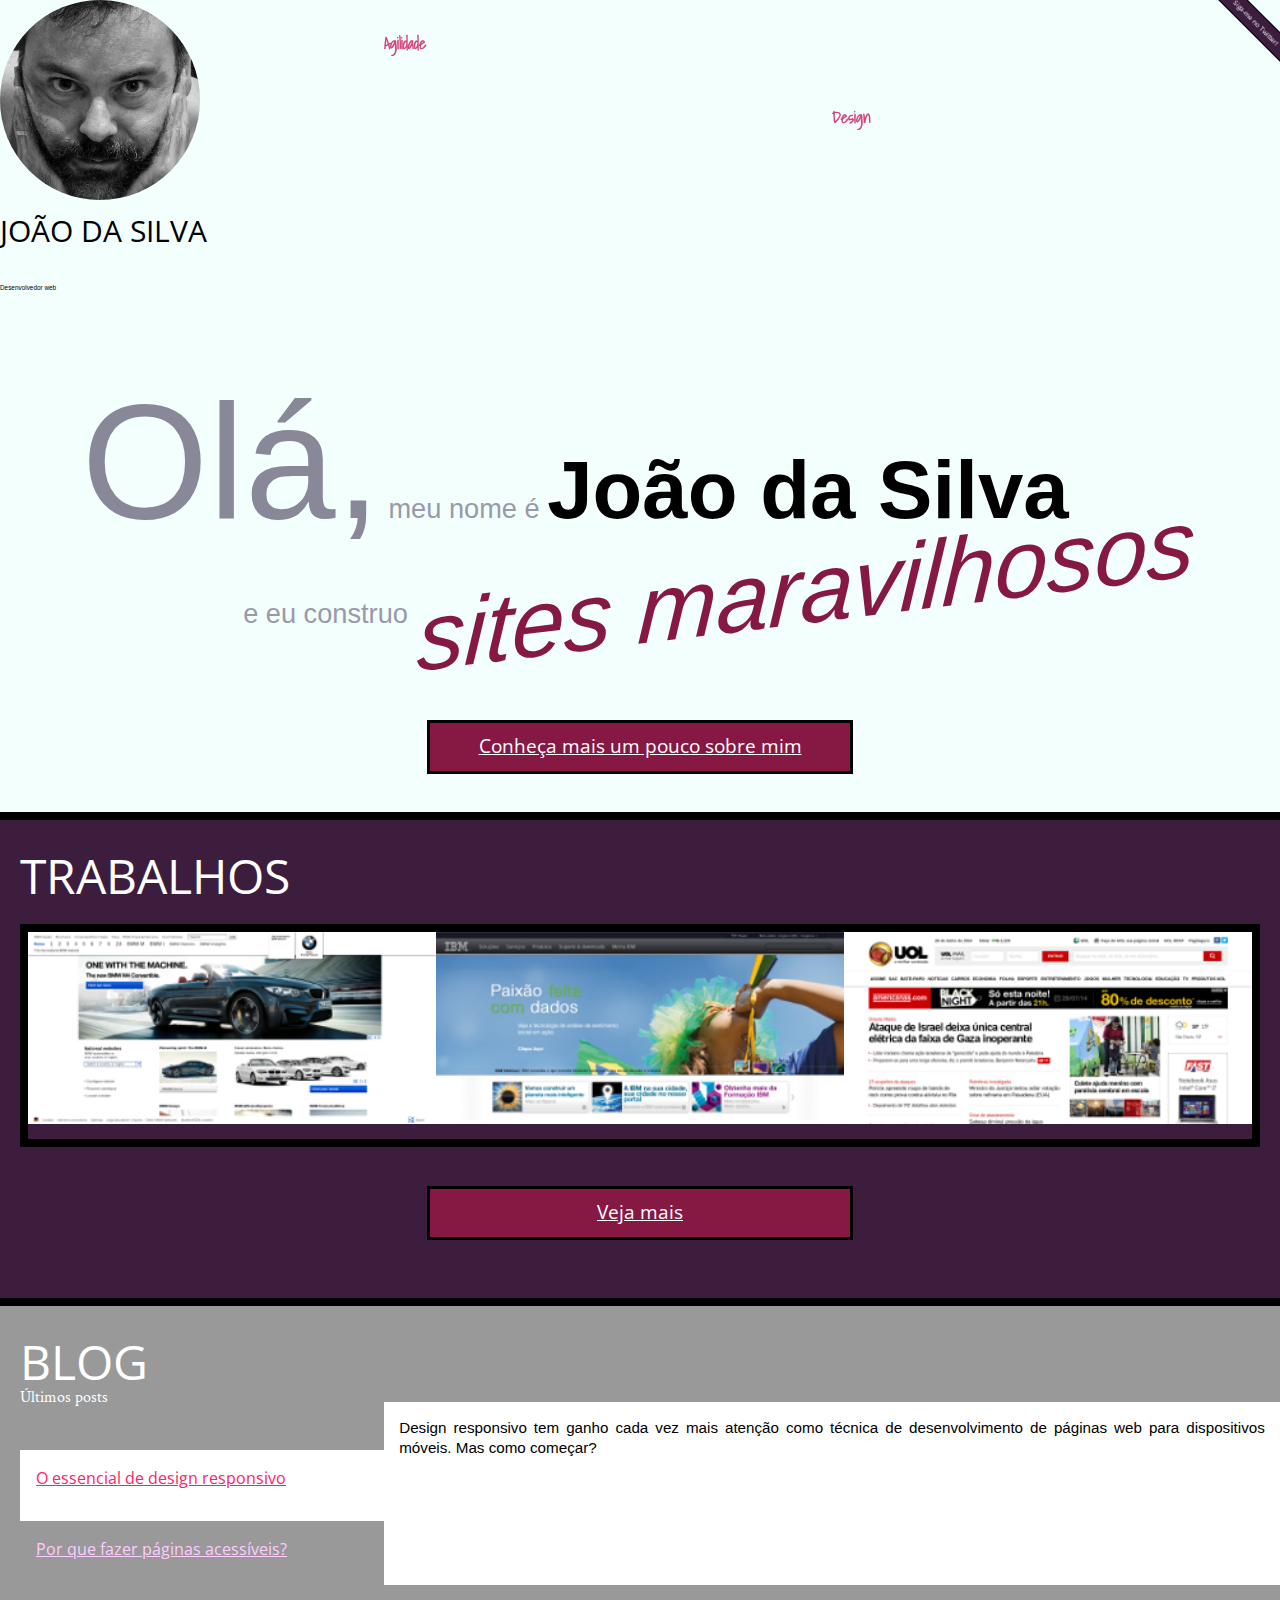
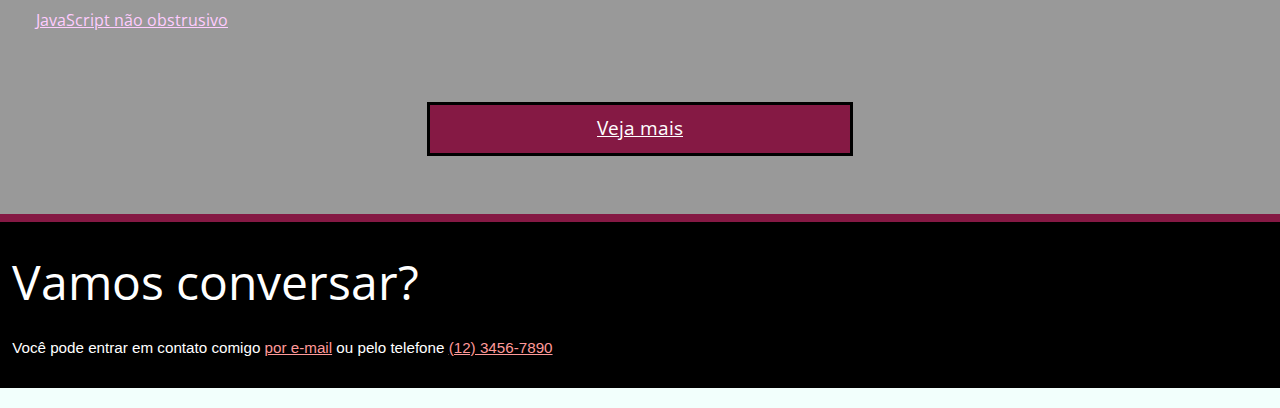
<file: index.html>
<!DOCTYPE html>
<html lang="pt">
<head>
    <meta charset="UTF-8">
    <title>João da Silva - Desenvolvedor Web</title>
    <link rel="shortcut icon" href="imagens/favicon.png">
    <link rel="stylesheet" href="css/reset.css">
    <link rel="stylesheet" href="css/site.css">
    <link rel="stylesheet" href="css/index.css">
    <link rel="stylesheet" href="http://fonts.googleapis.com/css?family=Crimson+Text:400,400italic,600">
    <link rel="stylesheet" href="http://fonts.googleapis.com/css?family=Open+Sans+Condensed:700">
    <link rel="stylesheet" href="http://fonts.googleapis.com/css?family=Shadows+Into+Light">
</head>
<body>
    <header class="titulo-principal">
        <img class="foto-home" src="imagens/eu.jpg" alt="Foto de João da Silva">
        <h1>João da Silva</h1>
        <p class="subtitulo-principal">Desenvolvedor web</p>
        <ul class="palavras-home">
            <li class="palavra-home eficiencia">Eficiência</li>
            <li class="palavra-home boas-praticas">Boas práticas</li>
            <li class="palavra-home codigo-limpo">Código limpo</li>
            <li class="palavra-home css3">CSS3</li>
            <li class="palavra-home html5">HTML5</li>
            <li class="palavra-home javascript">JavaScript</li>
            <li class="palavra-home acessibilidade">Acessibilidade</li>
            <li class="palavra-home responsivo">Responsivo</li>
            <li class="palavra-home otimizacoes">Otimizações</li>
            <li class="palavra-home agilidade">Agilidade</li>
            <li class="palavra-home design">Design</li>
        </ul>
        <a class="label" href="http://twitter.com">Siga-me no Twitter!</a>
    </header>
    <main>
        <section class="secao-inicio saudacao">
            <p class="saudacao"><span class="saudacao-inicio">Olá,</span> meu nome é <strong>João da Silva</strong> <span class="saudacao-ultima-linha">e eu construo <em>sites maravilhosos</em></span></p>
            <a class="botao-index" href="bio.html">Conheça mais um pouco sobre mim</a>
        </section>
        <section class="secao-inicio trabalhos">
            <h2>Trabalhos</h2>
            <ul>
                <li><img src="imagens/bmw.png" alt="Site da BMW"></li>
                <li><img src="imagens/ibm.png" alt="Site da IBM"></li>
                <li><img src="imagens/uol.png" alt="Site da UOL"></li>
            </ul>
            <a class="botao-index" href="portfolio.html">Veja mais</a>
        </section>
        <section class="secao-inicio blog">
            <h2>Blog</h2>
            <small>Últimos posts</small>
            <ol>
                <li class="mais-recente">
                    <a href="blog.html">O essencial de design responsivo</a>
                    <p class="inicio-post">
                        Design responsivo tem ganho cada vez mais atenção como técnica de desenvolvimento de páginas web para dispositivos móveis. Mas como começar?
                    </p>
                </li>
                <li>
                    <a href="blog.html">Por que fazer páginas acessíveis?</a>
                </li>
                <li>
                    <a href="blog.html">JavaScript não obstrusivo</a>
                </li>
            </ol>
            <a class="botao-index" href="blog.html">Veja mais</a>
        </section>
    </main>
    <footer>
        <h2>Vamos conversar?</h2>
        <p>Você pode entrar em contato comigo <a href="contato.html">por e-mail</a> ou pelo telefone <a href="tel:+551234567890">(12) 3456-7890</a></p>
    </footer>
</body>
</html>
</file>
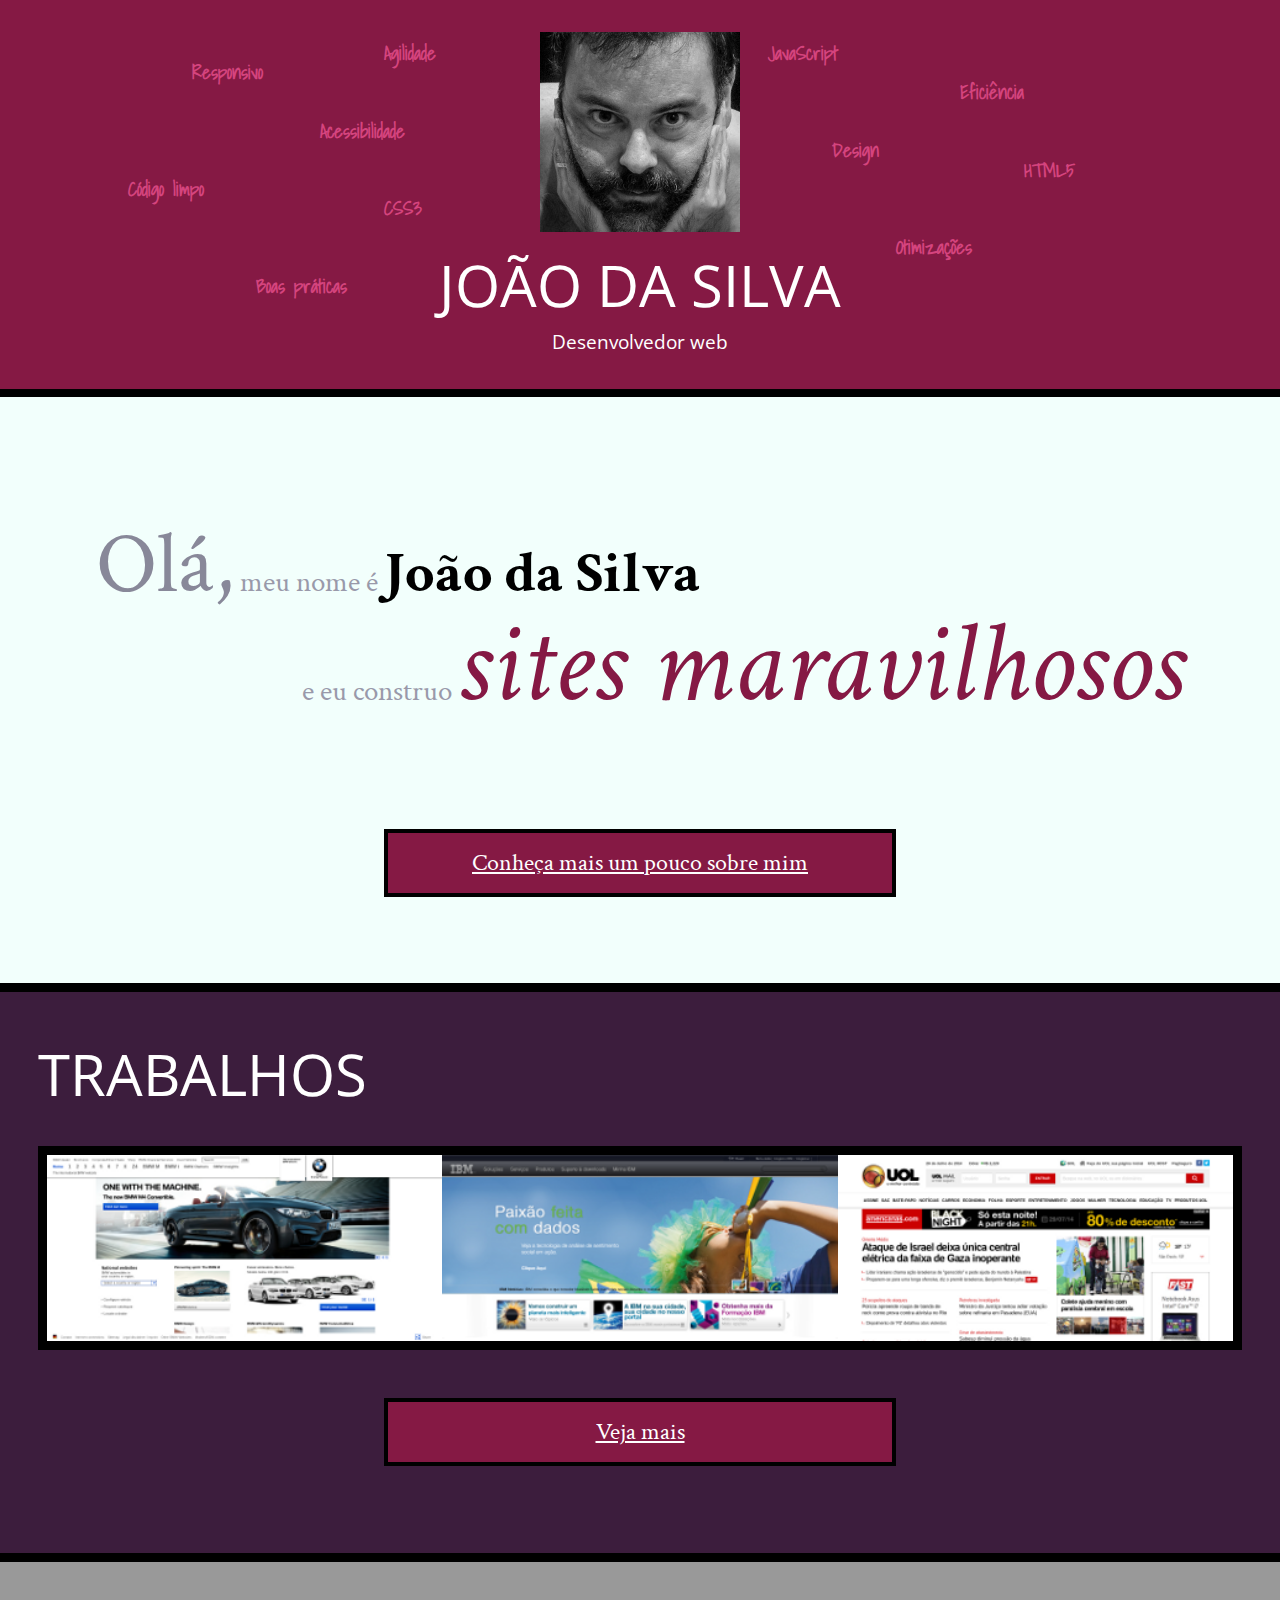
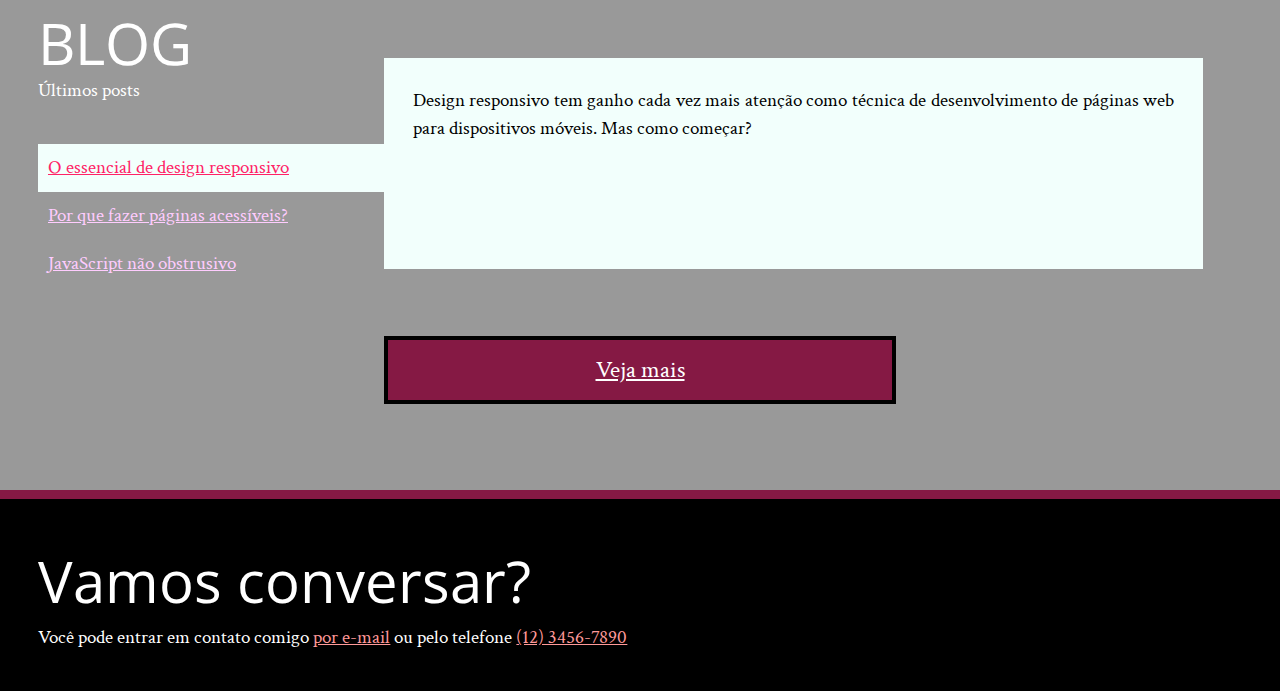
<file: retos/index.html>
<!DOCTYPE html>
<html lang="pt">
<head>
    <meta charset="UTF-8">
    <title>João da Silva - Desenvolvedor Web</title>
    <link rel="shortcut icon" href="imagens/favicon.png">
    <link rel="stylesheet" href="css/reset.css">
    <link rel="stylesheet" href="css/site.css">
    <link rel="stylesheet" href="css/index.css">
    <link rel="stylesheet" href="http://fonts.googleapis.com/css?family=Crimson+Text:400,400italic,600">
    <link rel="stylesheet" href="http://fonts.googleapis.com/css?family=Open+Sans+Condensed:700">
    <link rel="stylesheet" href="http://fonts.googleapis.com/css?family=Shadows+Into+Light">
</head>
<body>
    <header class="titulo-principal">
        <img class="foto-home" src="imagens/eu.jpg" alt="Foto de João da Silva">
        <h1>João da Silva</h1>
        <p class="subtitulo-principal">Desenvolvedor web</p>
        <ul>
            <li class="palavra-home eficiencia">Eficiência</li>
            <li class="palavra-home boas-praticas">Boas práticas</li>
            <li class="palavra-home codigo-limpo">Código limpo</li>
            <li class="palavra-home css3">CSS3</li>
            <li class="palavra-home html5">HTML5</li>
            <li class="palavra-home javascript">JavaScript</li>
            <li class="palavra-home acessibilidade">Acessibilidade</li>
            <li class="palavra-home responsivo">Responsivo</li>
            <li class="palavra-home otimizacoes">Otimizações</li>
            <li class="palavra-home agilidade">Agilidade</li>
            <li class="palavra-home design">Design</li>
        </ul>
    </header>
    <main>
        <section class="secao-inicio saudacao">
            <p class="saudacao"><span class="saudacao-inicio">Olá,</span> meu nome é <strong>João da Silva</strong> <span class="saudacao-ultima-linha">e eu construo <em>sites maravilhosos</em></span></p>
            <a class="botao-index" href="bio.html">Conheça mais um pouco sobre mim</a>
        </section>
        <section class="secao-inicio trabalhos">
            <h2>Trabalhos</h2>
            <ul>
                <li><img src="imagens/bmw.png" alt="Site da BMW"></li>
                <li><img src="imagens/ibm.png" alt="Site da IBM"></li>
                <li><img src="imagens/uol.png" alt="Site da UOL"></li>
            </ul>
            <a class="botao-index" href="portfolio.html">Veja mais</a>
        </section>
        <section class="secao-inicio blog">
            <h2>Blog</h2>
            <small>Últimos posts</small>
            <ol>
                <li class="mais-recente">
                    <a href="blog.html">O essencial de design responsivo</a>
                    <p class="inicio-post">
                        Design responsivo tem ganho cada vez mais atenção como técnica de desenvolvimento de páginas web para dispositivos móveis. Mas como começar?
                    </p>
                </li>
                <li>
                    <a href="blog.html">Por que fazer páginas acessíveis?</a>
                </li>
                <li>
                    <a href="blog.html">JavaScript não obstrusivo</a>
                </li>
            </ol>
            <a class="botao-index" href="blog.html">Veja mais</a>
        </section>
    </main>
    <footer>
        <h2>Vamos conversar?</h2>
        <p>Você pode entrar em contato comigo <a href="contato.html">por e-mail</a> ou pelo telefone <a href="tel:+551234567890">(12) 3456-7890</a></p>
    </footer>
</body>
</html>
</file>
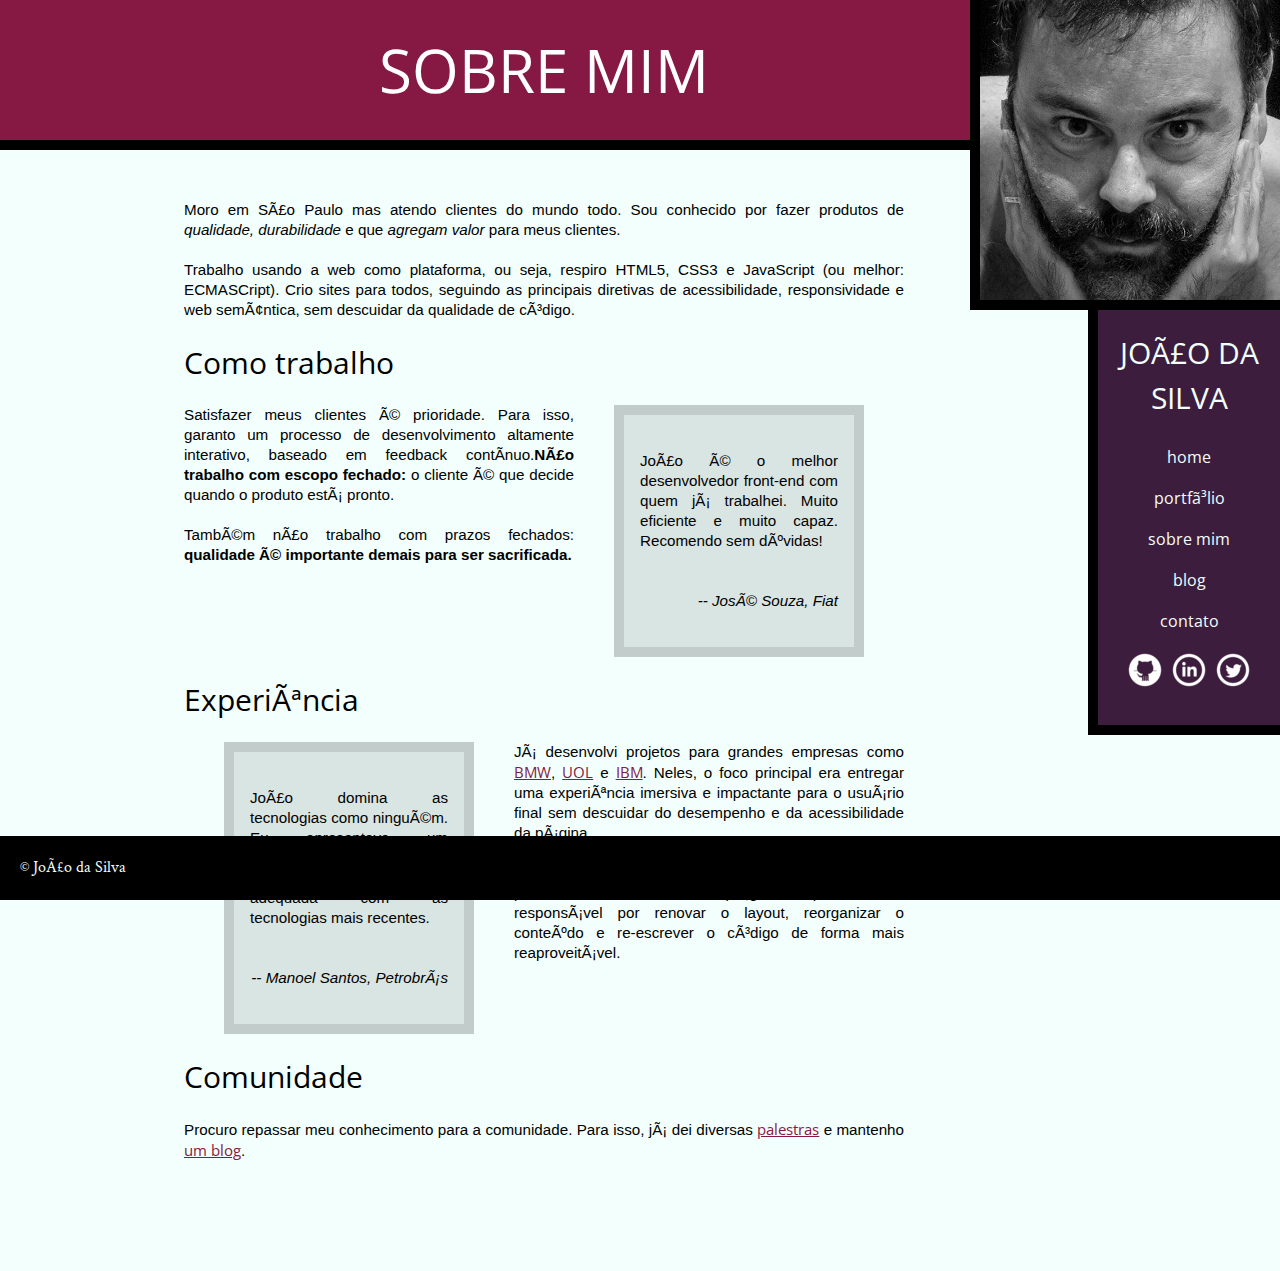
<file: bio.html>
<!DOCTYPE html>
<html>   
    <head>
        <meta charset="UTF_8">
        <title>Biografia João da Silva</title>   
        <link rel="icon" href="img/favicon.png">
        <link rel="stylesheet" href="css/reset.css">
        <link rel="stylesheet" href="css/site.css">
        <link rel="stylesheet" href="css/bio.css">
        <link rel="stylesheet" href="http://fonts.googleapis.com/css?family=Crimson+Text:400,400italic,600">
        <link rel="stylesheet" href="http://fonts.googleapis.com/css?family=Open+Sans+Condensed:700">
    </head>
    <body>
        <main>
            <h1 class="tittle">Sobre mim</h1>
            <div class="corpo">
                <p>Moro em São Paulo mas atendo clientes do mundo todo. Sou conhecido por fazer produtos de <em>qualidade, durabilidade</em> e que <em>agregam valor</em>  para meus clientes.</p>
                <p>Trabalho usando a web como plataforma, ou seja, respiro HTML5, CSS3 e JavaScript (ou melhor: ECMASCript). Crio sites para todos, seguindo as principais diretivas de acessibilidade, responsividade e web semântica, sem descuidar da qualidade de código.</p>

                <h2>Como trabalho</h2>

                <blockquote class="reference-fiat">
                        <p> João é o melhor desenvolvedor front-end com quem já trabalhei. Muito eficiente e muito capaz. Recomendo sem dúvidas!</p>
                        <p class="autor">-- José Souza, Fiat</p>
                </blockquote>

                <p>Satisfazer meus clientes é prioridade. Para isso, garanto um processo de desenvolvimento altamente interativo, baseado em feedback contínuo.<strong>Não trabalho com escopo fechado:</strong> o cliente é que decide quando o produto está pronto.</p>    
                <p>Também não trabalho com prazos fechados: <strong>qualidade é importante demais para ser sacrificada.</strong></p>

                <h2>Experiência</h2>

                <blockquote class="reference-petrobras">
                    <p>João domina as tecnologias como ninguém. Eu apresentava um problema, ele tinha na ponta da língua a solução mais adequada com as tecnologias mais recentes.</p>
                    <p class="autor">-- Manoel Santos, Petrobrás</p>
                </blockquote>

                <p>Já desenvolvi projetos para grandes empresas como <a href="http://www.bmw.com">BMW</a>, <a href="http://uol.com.br">UOL</a> e <a href="www.ibm.com">IBM</a>. Neles, o foco principal era entregar uma experiência imersiva e impactante para o usuário final sem descuidar do desempenho e da acessibilidade da página.</p>
                <p>Também já fui contratado para transformar grandes portais, como Terra e G1, em páginas responsivas. Fui responsável por renovar o layout, reorganizar o conteúdo e re-escrever o código de forma mais reaproveitável.</p>

                <h2>Comunidade</h2>

                <p>Procuro repassar meu conhecimento para a comunidade. Para isso, já dei diversas <a href="portfolio.html">palestras</a> e mantenho <a href="blog.html">um blog</a>.</p>
            </div> 
        </main>
        <img class="photo" src="img/eu.jpg" alt="Foto de João da Silva">  
        <aside class="navigation">
            <nav>
                    <h1>João da Silva</h1>
                <ul>
                    <li><a href="index.html">Home</a></li>
                    <li><a href="portfolio.html">Portfólio</a></li>
                    <li><a href="bio.html">Sobre mim</a></li>
                    <li><a href="blog.html">Blog</a></li>
                    <li><a href="contato.html">Contato</a></li>          
                </ul>
                <ul class="socialmedia">
                    <li><a class="github" href="https://github.com/git-joaodasilva">Github</a></li>
                    <li><a class="linkedin" href="https://br.linkedin.com/pub/linkedin-joao-da-silva/32/4/508">Linkedin</a></li>
                    <li><a class="twitter" href="https://twitter.com/twitter-joaodasilva">Twitter</a></li>                
                </ul> 
            </nav>
        </aside>
        <footer id="footer">
            &copy; João da Silva
        </footer>
    </body>
</html>
</file>
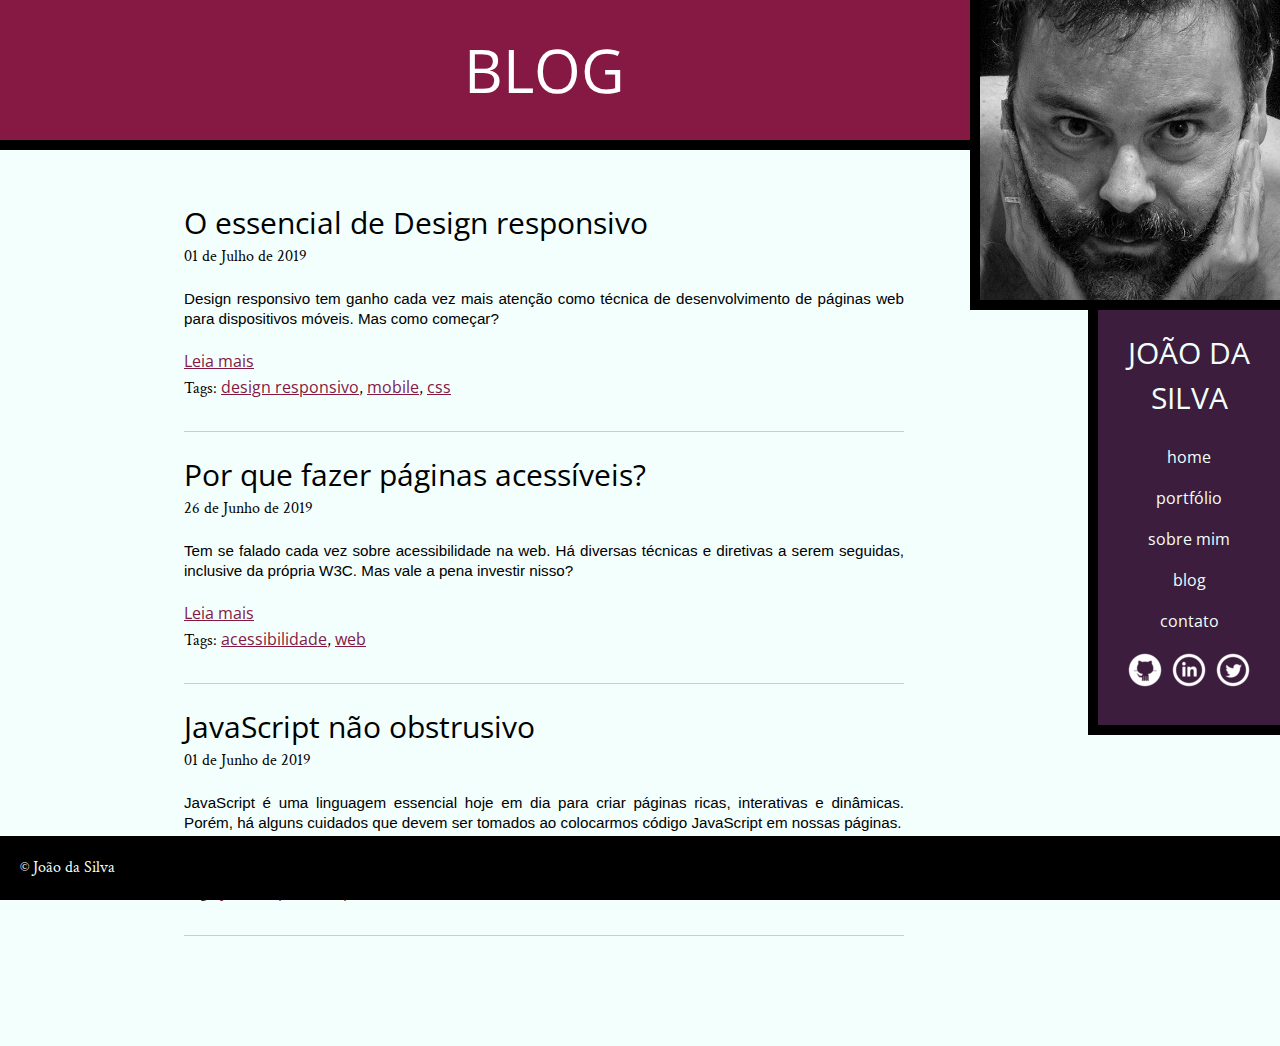
<file: blog.html>
<!DOCTYPE html>
<html>
    <head>
        <meta charset="UTF-8">
        <link rel="icon" href="img/favicon.png">
        <link rel="stylesheet" href="css/reset.css">
        <link rel="stylesheet" href="css/site.css">
        <link rel="stylesheet" href="css/blog.css">
        <link rel="stylesheet" href="http://fonts.googleapis.com/css?family=Crimson+Text:400,400italic,600">
        <link rel="stylesheet" href="http://fonts.googleapis.com/css?family=Open+Sans+Condensed:700">

        <title>Blog</title>
    </head>
    <body>
        <main>
            <h1 class="tittle">Blog</h1>
            <div class="corpo">
                <article>
                    <h2>O essencial de Design responsivo</h2>
                    <time datetime="2019/07/01">01 de Julho de 2019</time>
                    <p>Design responsivo tem ganho cada vez mais atenção como técnica de desenvolvimento de páginas web para dispositivos móveis. Mas como começar?</p>
                    <a href="#" class="readme">Leia mais</a>
                    <footer>Tags: <a href="#">design responsivo</a>, <a href="#">mobile</a>, <a href="#">css</a></footer>   
                </article>
                <article>
                    <h2>Por que fazer páginas acessíveis?</h2>
                    <time datetime="2019/26/06">26 de Junho de 2019</time></time>
                    <p>Tem se falado cada vez sobre acessibilidade na web. Há diversas técnicas e diretivas a serem seguidas, inclusive da própria W3C. Mas vale a pena investir nisso?</p>
                    <a href="#" class="readme">Leia mais</a>
                    <footer>Tags: <a href="#">acessibilidade</a>, <a href="#">web</a></footer>
                </article>
                <article>
                    <h2>JavaScript não obstrusivo</h2>
                    <time datetime="2019/01/06">01 de Junho de 2019</time>
                    <p>JavaScript é uma linguagem essencial hoje em dia para criar páginas ricas, interativas e dinâmicas. Porém, há alguns cuidados que devem ser tomados ao colocarmos código JavaScript em nossas páginas.</p>
                    <a href="#" class="readme">Leia mais</a>
                    <footer>Tags: <a href="#">javascript</a>, <a href="#">boas praticas</a></footer>
                </article>
            </div>
        </main>
        <img class="photo" src="img/eu.jpg" alt="Foto João da Silva">
        <aside class="navigation">
            <nav>
                <h1>João da Silva</h1>
                <ul>
                    <li><a href="index.html">Home</a></li>
                    <li><a href="portfolio.html">Portfólio</a></li>
                    <li><a href="bio.html">Sobre mim</a></li>
                    <li><a href="blog.html">Blog</a></li>
                    <li><a href="contato.html">Contato</a></li> 
                </ul>
                <ul class="socialmedia">
                    <li><a class="github" href="http://github.com">Github</a></li>
                    <li><a class="linkedin" href="http://linkedin.com">Linkedin</a></li>
                    <li><a class="twitter" href="http://twitter.com">Twitter</a></li>                
                </ul>
            </nav>
        </aside>
            
    </body> 
    <footer id="footer">
        &copy; João da Silva
    </footer>
</html>
</file>
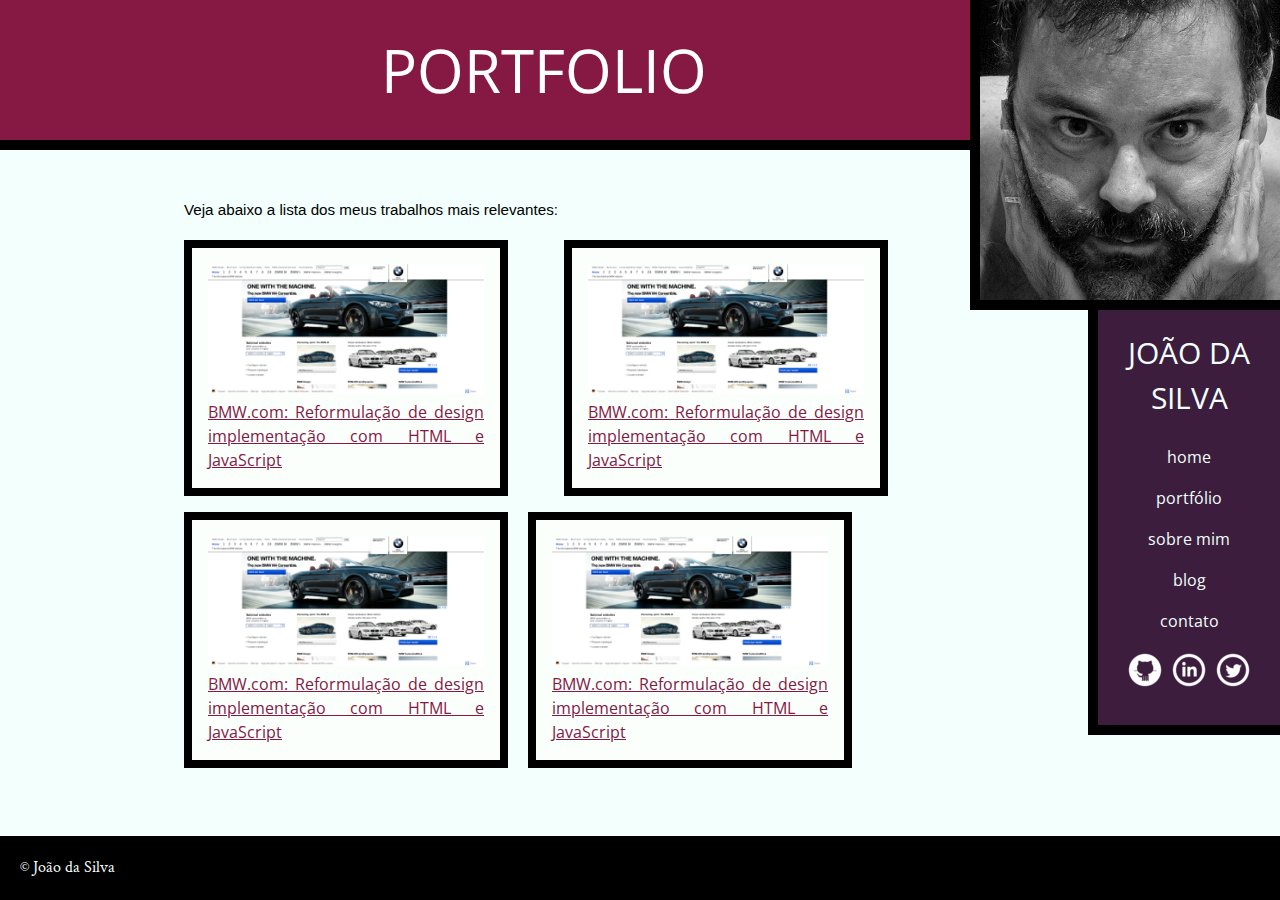
<file: portfolio.html>
<!DOCTYPE html>
 <html>
     <head>
         <meta charset="UTF-8">
         <title>Portfolio</title>
         <link rel="icon" href="img/favicon.png">
         <link rel="stylesheet" href="css/reset.css">
         <link rel="stylesheet" href="css/site.css">
         <link rel="stylesheet" href="css/portfolio.css">
         <link rel="stylesheet" href="http://fonts.googleapis.com/css?family=Crimson+Text:400,400italic,600">
         <link rel="stylesheet" href="http://fonts.googleapis.com/css?family=Open+Sans+Condensed:700">
     </head>
     <body>
         <main>
             <h1 class="tittle">Portfolio</h1>
             <div class="corpo">
                <p>Veja abaixo a lista dos meus trabalhos mais relevantes:</p>
                <ul class="portfolio">
                <li>
                    <a href="http://www.bmw.com">
                        <figure>
                            <img src="img/bmw.png" alt="Site da BMW">
                            <figcaption>
                            BMW.com: Reformulação de design implementação com HTML e JavaScript
                            </figcaption>
                        </figure>
                    </a>
                </li>
                <li>
                        <a href="http://www.bmw.com">
                            <figure>
                                <img src="img/bmw.png" alt="Site da BMW">
                                <figcaption>
                                BMW.com: Reformulação de design implementação com HTML e JavaScript
                                </figcaption>
                            </figure>
                        </a>
                    </li>
                    <li>
                            <a href="http://www.bmw.com">
                                <figure>
                                    <img src="img/bmw.png" alt="Site da BMW">
                                    <figcaption>
                                    BMW.com: Reformulação de design implementação com HTML e JavaScript
                                    </figcaption>
                                </figure>
                            </a>
                        </li>
                        <li>
                                <a href="http://www.bmw.com">
                                    <figure>
                                        <img src="img/bmw.png" alt="Site da BMW">
                                        <figcaption>
                                        BMW.com: Reformulação de design implementação com HTML e JavaScript
                                        </figcaption>
                                    </figure>
                                </a>
                            </li>
                </ul>
            </div>
         </main>
         <img class="photo" src="img/eu.jpg" alt="Foto de João da Silva">  
         <aside class="navigation">
             <nav>
                     <h1>João da Silva</h1>
                 <ul>
                     <li><a href="index.html">Home</a></li>
                     <li><a href="portfolio.html">Portfólio</a></li>
                     <li><a href="bio.html">Sobre mim</a></li>
                     <li><a href="blog.html">Blog</a></li>
                     <li><a href="contato.html">Contato</a></li>          
                 </ul>
                 <ul class="socialmedia">
                     <li><a class="github" href="https://github.com/git-joaodasilva">Github</a></li>
                     <li><a class="linkedin" href="https://br.linkedin.com/pub/linkedin-joao-da-silva/32/4/508">Linkedin</a></li>
                     <li><a class="twitter" href="https://twitter.com/twitter-joaodasilva">Twitter</a></li>                
                 </ul> 
             </nav>
         </aside>
        <footer id="footer">
             &copy; João da Silva
        </footer>
     </body>
</html>
</file>
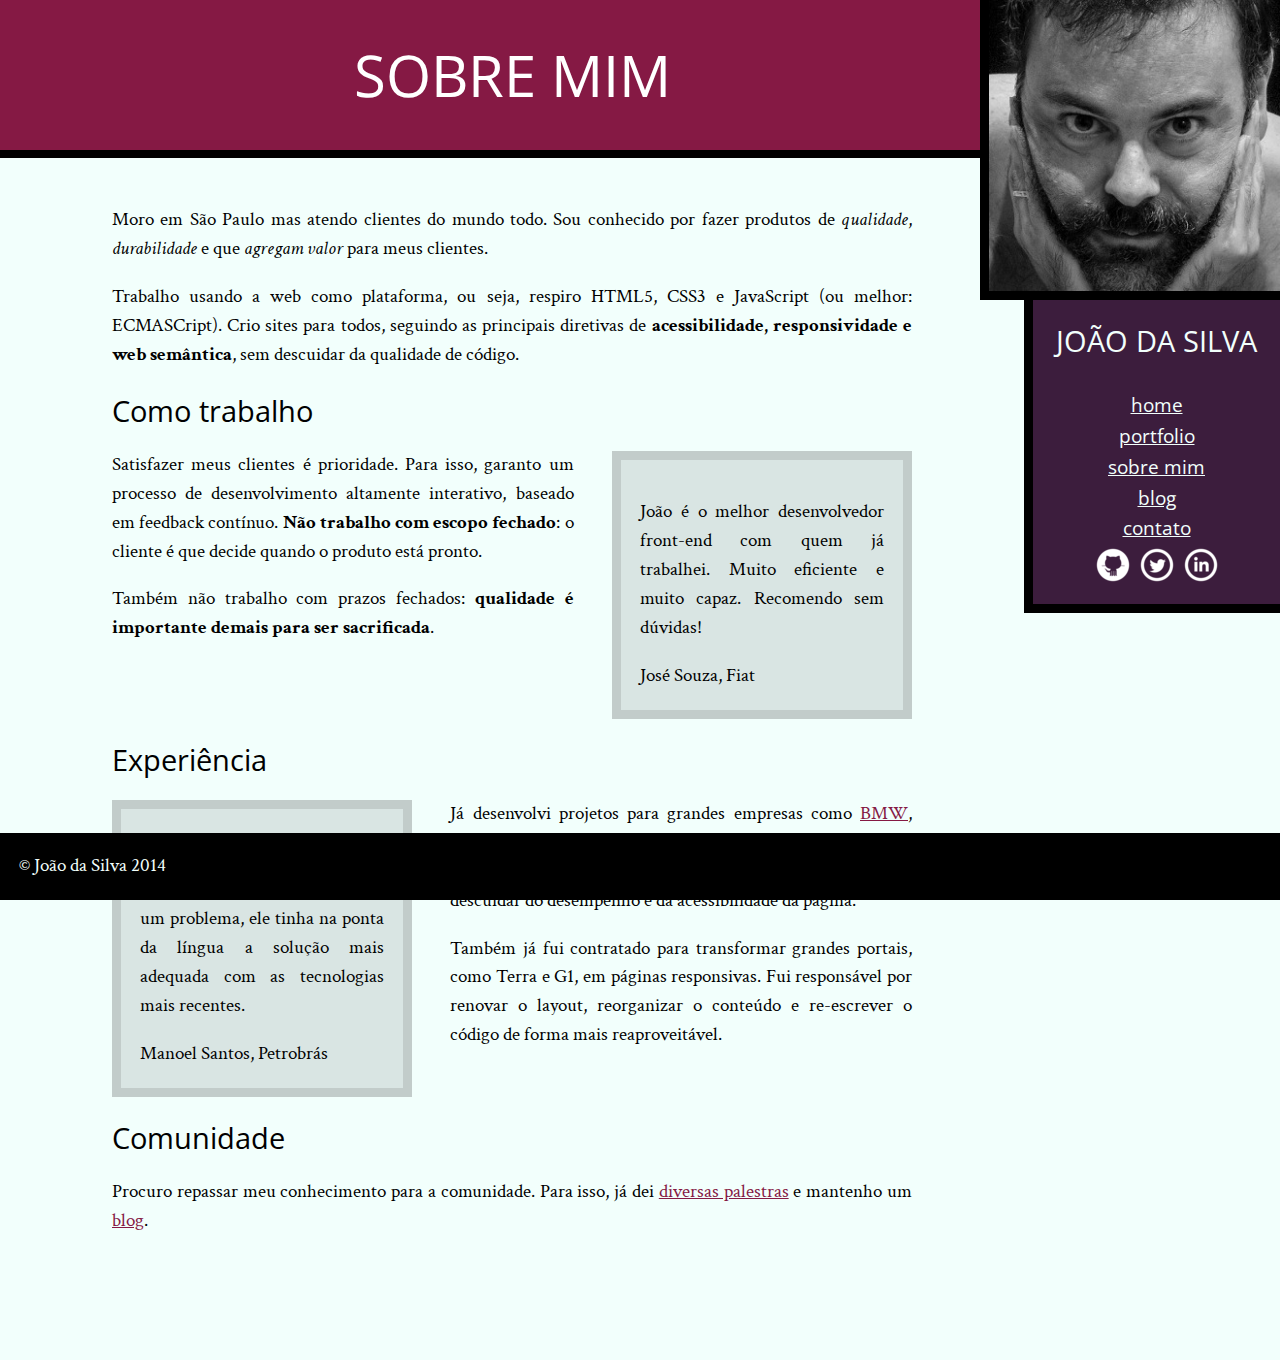
<file: retos/bio.html>
<!DOCTYPE html>
<html>
<head>
    <meta charset="utf-8">
    <title>João da Silva - Biografia</title>
    <link rel="icon" href="imagens/favicon.png">
    <link rel="stylesheet" href="css/reset.css">
    <link rel="stylesheet" href="css/site.css">
    <link rel="stylesheet" href="css/bio.css">
    <link rel="stylesheet" href="http://fonts.googleapis.com/css?family=Crimson+Text:400,400italic,600">
    <link rel="stylesheet" href="http://fonts.googleapis.com/css?family=Open+Sans+Condensed:700">
</head>
<body>
    <main>
        <h1 class="titulo-principal">Sobre mim</h1>
        <div class="container">
            <p>Moro em São Paulo mas atendo clientes do mundo todo. Sou conhecido por fazer produtos de <em>qualidade</em>, <em>durabilidade</em> e que <em>agregam valor</em> para meus clientes.</p>
            <p>Trabalho usando a web como plataforma, ou seja, respiro HTML5, CSS3 e JavaScript (ou melhor: ECMASCript). Crio sites para todos, seguindo as principais diretivas de <strong>acessibilidade, responsividade e web semântica</strong>, sem descuidar da qualidade de código.</p>
            <h2 class="subtitulo-texto">Como trabalho</h2>
            <blockquote class="citacao-bio fiat">
                <p>João é o melhor desenvolvedor front-end com quem já trabalhei. Muito eficiente e muito capaz. Recomendo sem dúvidas!</p>
                <cite>José Souza, Fiat</cite>
            </blockquote>
            <p>Satisfazer meus clientes é prioridade. Para isso, garanto um processo de desenvolvimento altamente interativo, baseado em feedback contínuo. <strong>Não trabalho com escopo fechado</strong>: o cliente é que decide quando o produto está pronto.</p>
            <p>Também não trabalho com prazos fechados: <strong>qualidade é importante demais para ser sacrificada</strong>.</p>
            <h2 class="subtitulo-texto">Experiência</h2>
            <blockquote class="citacao-bio petrobras">
                <p>João domina as tecnologias como ninguém. Eu apresentava um problema, ele tinha na ponta da língua a solução mais adequada com as tecnologias mais recentes.</p>
                <cite>Manoel Santos, Petrobrás</cite>
            </blockquote>
            <p>Já desenvolvi projetos para grandes empresas como <a href="http://bmw.com">BMW</a>, <a href="http://www.uol.com.br">UOL</a> e <a href="http://www.ibm.com.br">IBM</a>. Neles, o foco principal era entregar uma experiência imersiva e impactante para o usuário final sem descuidar do desempenho e da acessibilidade da página.</p>
            <p>Também já fui contratado para transformar grandes portais, como Terra e G1, em páginas responsivas. Fui responsável por renovar o layout, reorganizar o conteúdo e re-escrever o código de forma mais reaproveitável.</p>
            <h2 class="subtitulo-texto">Comunidade</h2>
            <p>Procuro repassar meu conhecimento para a comunidade. Para isso, já dei <a href="portfolio.html">diversas palestras</a> e mantenho um <a href="blog.html">blog</a>.</p>
        </div>
    </main>
    <img src="imagens/eu.jpg" alt="Minha foto" class="minha-foto">
    <aside class="navegacao-site">
        <h1>João da Silva</h1>
        <nav>
            <ul>
                <li><a href="index.html">Home</a></li>
                <li><a href="portfolio.html">Portfolio</a></li>
                <li><a href="bio.html">Sobre mim</a></li>
                <li><a href="blog.html">Blog</a></li>
                <li><a href="contato.html">Contato</a></li>
            </ul>
        </nav>
        <ul class="icones-redes-sociais">
            <li>
                <a href="https://github.com/joaodasilva" class="github">
                    Github
                </a>
            </li>
            <li>
                <a href="https://twitter.com/joaodasilva" class="twitter">
                    Twitter
                </a>
            </li>
            <li>
                <a href="https://br.linkedin.com/pub/joão-da-silva/32/4/508" class="linkedin">
                    LinkedIn
                </a>
            </li>
        </ul>
    </aside>
    <footer class="rodape-pagina">
        &copy; João da Silva 2014
    </footer>
</body>
</html>
</file>
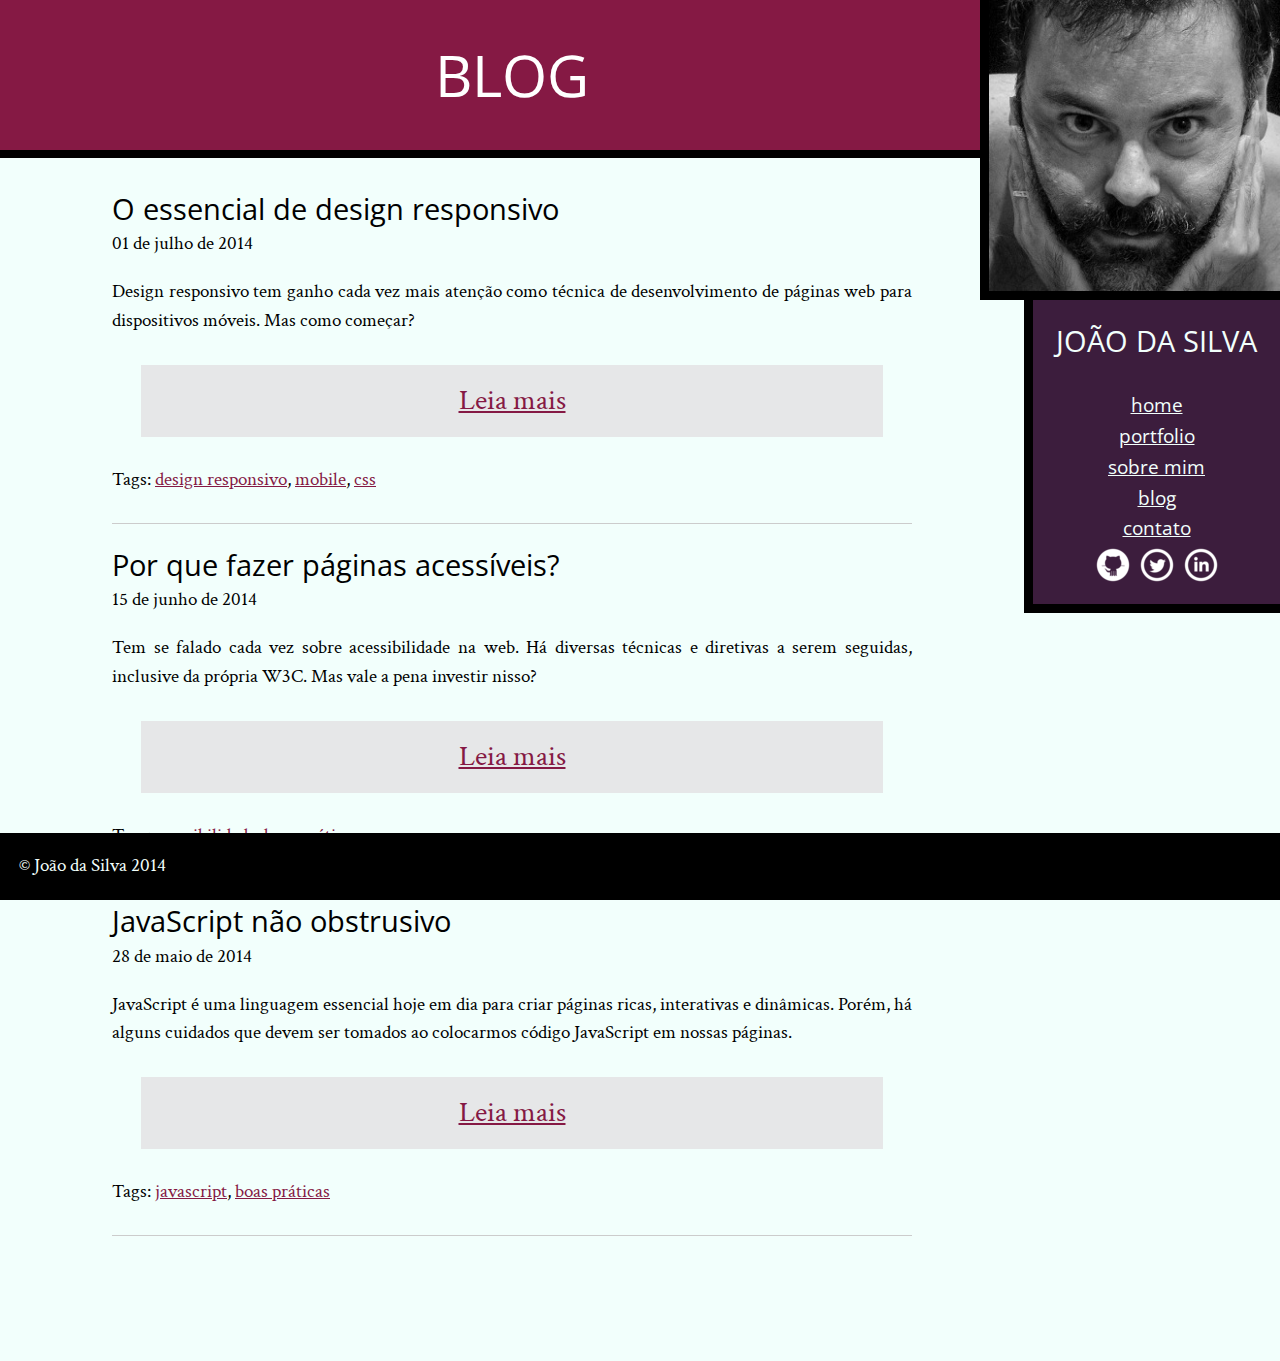
<file: retos/blog.html>
<!DOCTYPE html>
<html>
<head>
    <meta charset="utf-8">
    <title>Blog - João da Silva</title>
    <link rel="icon" href="imagens/favicon.png">
    <link rel="stylesheet" href="css/reset.css">
    <link rel="stylesheet" href="css/site.css">
    <link rel="stylesheet" href="css/blog.css">
    <link rel="stylesheet" href="http://fonts.googleapis.com/css?family=Crimson+Text:400,400italic,600">
    <link rel="stylesheet" href="http://fonts.googleapis.com/css?family=Open+Sans+Condensed:700">
</head>
<body>
    <main>
        <h1 class="titulo-principal">Blog</h1>
        <div class="container">
            <article class="post-blog">
                <h2 class="subtitulo-texto">O essencial de design responsivo</h2>
                <time datetime="2014-07-01">01 de julho de 2014</time>
                <p>Design responsivo tem ganho cada vez mais atenção como técnica de desenvolvimento de páginas web para dispositivos móveis. Mas como começar?</p>
                <a class="leia-mais" href="#">Leia mais</a>
                <footer>Tags: <a href="#">design responsivo</a>, <a href="#">mobile</a>, <a href="#">css</a></footer>
            </article>
            <article class="post-blog">
                <h2 class="subtitulo-texto">Por que fazer páginas acessíveis?</h2>
                <time datetime="2014-06-15">15 de junho de 2014</time>
                <p>Tem se falado cada vez sobre acessibilidade na web. Há diversas técnicas e diretivas a serem seguidas, inclusive da própria W3C. Mas vale a pena investir nisso?</p>
                <a class="leia-mais" href="#">Leia mais</a>
                <footer>Tags: <a href="#">acessibilidade</a>, <a href="#">boas práticas</a></footer>
            </article>
            <article class="post-blog">
                <h2 class="subtitulo-texto">JavaScript não obstrusivo</h2>
                <time datetime="2014-05-28">28 de maio de 2014</time>
                <p>JavaScript é uma linguagem essencial hoje em dia para criar páginas ricas, interativas e dinâmicas. Porém, há alguns cuidados que devem ser tomados ao colocarmos código JavaScript em nossas páginas.</p>
                <a class="leia-mais" href="#">Leia mais</a>
                <footer>Tags: <a href="#">javascript</a>, <a href="#">boas práticas</a></footer>
            </article>
        </div>
    </main>
    <img src="imagens/eu.jpg" alt="Minha foto" class="minha-foto">
    <aside class="navegacao-site">
        <h1>João da Silva</h1>
        <nav>
            <ul>
                <li><a href="index.html">Home</a></li>
                <li><a href="portfolio.html">Portfolio</a></li>
                <li><a href="bio.html">Sobre mim</a></li>
                <li><a href="blog.html">Blog</a></li>
                <li><a href="contato.html">Contato</a></li>
            </ul>
        </nav>
        <ul class="icones-redes-sociais">
            <li>
                <a href="https://github.com/joaodasilva" class="github">
                    Github
                </a>
            </li>
            <li>
                <a href="https://twitter.com/joaodasilva" class="twitter">
                    Twitter
                </a>
            </li>
            <li>
                <a href="https://br.linkedin.com/pub/joão-da-silva/32/4/508" class="linkedin">
                    LinkedIn
                </a>
            </li>
        </ul>
    </aside>
    <footer class="rodape-pagina">
        &copy; João da Silva 2014
    </footer>
</body>
</html>
</file>
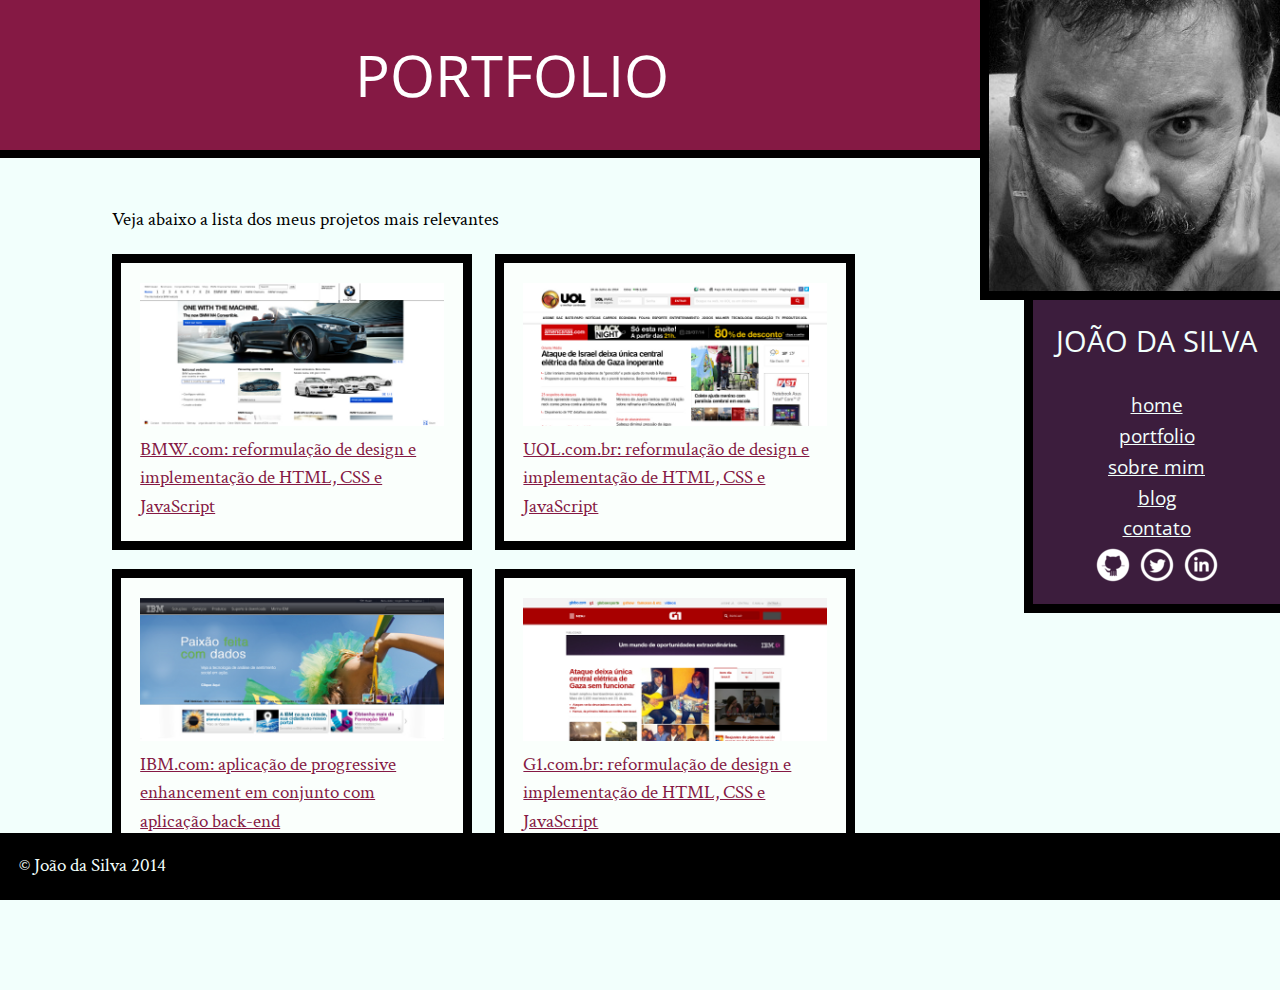
<file: retos/portfolio.html>
<!DOCTYPE html>
<html>
<head>
    <meta charset="utf-8">
    <title>Portfolio - João da Silva</title>
    <link rel="icon" href="imagens/favicon.png">
    <link rel="stylesheet" href="css/reset.css">
    <link rel="stylesheet" href="css/site.css">
    <link rel="stylesheet" href="css/portfolio.css">
    <link rel="stylesheet" href="http://fonts.googleapis.com/css?family=Crimson+Text:400,400italic,600">
    <link rel="stylesheet" href="http://fonts.googleapis.com/css?family=Open+Sans+Condensed:700">
</head>
<body>
    <main>
        <h1 class="titulo-principal">Portfolio</h1>
        <div class="container">
            <p>Veja abaixo a lista dos meus projetos mais relevantes</p>
            <ol class="portfolio">
                <li><a href="http://bmw.com">
                        <figure>
                            <img src="imagens/bmw.png" alt="Site da BMW">
                            <figcaption>BMW.com: reformulação de design e implementação de HTML, CSS e JavaScript</figcaption>
                        </figure>
                </a></li>
                <li><a href="http://uol.com.br">
                        <figure>
                            <img src="imagens/uol.png" alt="Front-page da UOL">
                            <figcaption>UOL.com.br: reformulação de design e implementação de HTML, CSS e JavaScript</figcaption>
                        </figure>
                </a></li>
                <li><a href="http://www.ibm.com.br">
                        <figure>
                            <img src="imagens/ibm.png" alt="Site da IBM">
                            <figcaption>IBM.com: aplicação de progressive enhancement em conjunto com aplicação back-end</figcaption>
                        </figure>
                </a></li>
                <li><a href="http://g1.com.br">
                        <figure>
                            <img src="imagens/g1.png" alt="Front-page do portal G1">
                            <figcaption>G1.com.br: reformulação de design e implementação de HTML, CSS e JavaScript</figcaption>
                        </figure>
                </a></li>
            </ol>
        </div>
    </main>
    <img src="imagens/eu.jpg" alt="Minha foto" class="minha-foto">
    <aside class="navegacao-site">
        <h1>João da Silva</h1>
        <nav>
            <ul>
                <li><a href="index.html">Home</a></li>
                <li><a href="portfolio.html">Portfolio</a></li>
                <li><a href="bio.html">Sobre mim</a></li>
                <li><a href="blog.html">Blog</a></li>
                <li><a href="contato.html">Contato</a></li>
            </ul>
        </nav>
        <ul class="icones-redes-sociais">
            <li>
                <a href="https://github.com/joaodasilva" class="github">
                    Github
                </a>
            </li>
            <li>
                <a href="https://twitter.com/joaodasilva" class="twitter">
                    Twitter
                </a>
            </li>
            <li>
                <a href="https://br.linkedin.com/pub/joão-da-silva/32/4/508" class="linkedin">
                    LinkedIn
                </a>
            </li>
        </ul>
    </aside>
    <footer class="rodape-pagina">
        &copy; João da Silva 2014
    </footer>
</body>
</html>
</file>
<file: css/site.css>
body
{
    font-family: "Crimson Text",'Times New Roman', serif;
    background-color: #F2FFFC;
    text-align: justify;
    line-height: 1.5;
}

.tittle
{
    margin: 0;
    font-size: 60px;
    text-align: center;
    color: white;
    background-color: #851944;
    padding: 25px;
    border-bottom: #000 solid 10px;
    text-transform: uppercase;
}

h1,h2
{
    font-size: 30px;
    font-family: 'Open Sans Condensed',Arial, Helvetica, sans-serif;
    clear: both;
}

p{
    margin-top: 20px;
    margin-bottom: 20px;
    font-size: 95%;
    font-family: Arial, Helvetica, sans-serif;
    text-align: justify;
    line-height: 20px;
}
.navigation
{
    background-color: #000;
    color: #F2FFFC;
    background-color: #3C1D3D;
    padding: 20px;
    text-transform: lowercase;
    text-align: center;
}
nav a
{
    color: #F2FFFC;
}
main a
{
    font-family: "Open Sans Condensed", Arial, Helvetica, sans-serif;
    color: #851944
}
aside a
{
    text-decoration: none;
    font-family: "Open Sans Condensed", Arial, Helvetica, sans-serif;
    color: inherit;
    text-align: center;
}

#footer
{
    background-color: #000;
    color: #F2FFFC;
    padding: 20px;
    width: 100%;
    position: fixed;
    bottom: 0;
    left: 0;
}
ul
{
    list-style-type: none;
}
h1{
    text-transform: uppercase;
    margin-bottom: 25px;
}
em
{
    font-style: italic;
}
strong
{
    font-weight: bold;
}
li
{
    display: block;
    padding-bottom: 15px;
}

article
{
    border-bottom: #ccc solid 1px;
    padding-bottom: 30px;
    margin-bottom: 20px;
}
.socialmedia li
{
    display: inline-block;
}

.socialmedia a
{
    width: 40px;
    height: 40px;
    display: block;
    text-indent: -99999px;
}
.github
{
    background-image: url(../img/github.png);
}
.twitter
{
    background-image: url(../img/twitter.png);
}
.linkedin
{
    background-image: url(../img/linkedin.png);
}
main
{
    float: left;
    width: 85%;
    padding-bottom: 80px;
}

aside
{
    float: right;
    clear: right;
    width: 15%;
    position: relative;
    top: 310px;
    box-sizing: border-box;
    border-left: #000 solid 10px;
    border-bottom: #000 solid 10px;
}
.photo
{
    float: right;
    position: absolute;
    top: 0;
    right: 0;
    border-left: #000 solid 10px;
    border-bottom: #000 solid 10px;
}
.corpo
{
    width: 720px;
    margin-left: auto;
    margin-right: auto;
    margin-top: 50px;
    margin-bottom: 30px;
    
}
</file>
<file: css/index.css>
.blog
{
    position: relative;
}
.blog .mais-recente
{

    background-color: white;
    width: 30%
}
.blog .mais-recente a
{
    color:#F26
}
.inicio-post
{
    color: #000;
    position: absolute;
    padding: 1em;
    background-color: white;
    height: 10em;
    left: 30%;
    top: 15%;
}

.foto-home {
    height: 200px;
    border-radius: 50%;
}
.saudacao p {
    color: #99A;
    line-height: 1;
    margin: 3em;
    font-size: 1.7em;
}
.saudacao-inicio {
    font-size: 6em;
    color: #889;
}
.saudacao-ultima-linha {
    text-align: right;
    display: block;

}
.saudacao strong {
    font-size: 3em;
    color: #000;
}
.saudacao em {
    color: #851944;
    font-size: 3.5em;
    display: inline-block;
    transform: rotate(-7deg) skew(-10deg);
    
}
.botao-index {
    font-size: 1.2em;
    background-color: #851944;
    color: #FFF;
    border: .2em solid black;
    width: 400px;
    display: block;
    text-align: center;
    margin: auto;
    margin-bottom: 2em;
    margin-top: 2em;
    padding: 0.5em;
    
}
.secao-inicio h2 {
    text-transform: uppercase;
}
.trabalhos {
    background-color: #3C1D3D;
    border-top: 0.5em solid #000;
    border-bottom: 0.5em solid #000;
    padding: 1.25em;
}
.trabalhos h2 {
    color: #FFF;
    font-size: 3em;
    margin-bottom: 0.25em;
}
.trabalhos ul {
    overflow: hidden;
    border: 0.5em solid black;
}
.trabalhos li {
    float: left;
    width: 33.333%;
}
.trabalhos img {
    width: 100%;
    display: block;
}
.blog {
    background-color: #999;
    color: #FFF;
    border-bottom: 0.5em solid #851944;
    padding: 1.25em;
}
.blog h2
{
    font-size: 3em;
    margin-bottom: -0.25em;
}
.blog ol
{
    margin-top: 2.5em;
}    
.blog li a {
    color: #FCF;
    display: block;
    padding: 1rem;
}
footer {
    background-color: #000;
    color: #FFF;
}
footer h2
{
    font-size: 3em;
    padding-top: 0.5em;
    padding-left: 0.25em;
}
footer p
{
    padding-left: 0.8em;
    padding-bottom: 2em;
}
footer a {
    color: #F99;
}
main {
    width: 100%;
    padding-bottom: 0;
    float: none;
}
header
{
    position: relative;
}

.palavras-home
{
    font: initial;
    position: absolute;
    perspective: 6px;
    top: 0;
    bottom: 0;
    left: 0;
    right: 0;
    height: 100%;
    width: 100%;
}

.palavra-home
{
    color: #D5447E;
    position: absolute;
    font-family: "Shadows Into Light", cursive;
    font-weight: bold;
}
.eficiencia {
    top: 20%;
    left: 75%;
    transform: translate(-50%,-50%) rotate(10deg) translateZ(4px);
}
.boas-praticas {
    top: 70%;
    left: 20%;
    transform: translate(-50%,-50%) rotate(10deg) translateZ(4px);
}
.codigo-limpo {
    top: 45%;
    left: 10%;
    transform: translate(-50%,-50%) rotate(10deg) translateZ(4px);
}
.css3 {
    top: 50%;
    left: 30%;
    transform: translate(-50%,-50%) rotate(10deg) translateZ(4px);
}
.html5 {
    top: 40%;
    left: 80%;
    transform: translate(-50%,-50%) rotate(10deg) translateZ(4px);
}
.javascript {
    top: 10%;
    left: 60%;
    transform: translate(-50%,-50%) rotate(10deg) translateZ(4px);
}
.acessibilidade {
    top: 30%;
    left: 25%;
    transform: translate(-50%,-50%) rotate(10deg) translateZ(4px);
}
.responsivo {
    top: 15%;
    left: 15%;
    transform: translate(-50%,-50%) rotate(10deg) translateZ(4px);
}
.otimizacoes {
    top: 60%;
    left: 70%;
    transform: translate(-50%,-50%) rotate(10deg) translateZ(4px);
}
.agilidade {
    top: 10%;
    left: 30%;
}
.design {
    top: 35%;
    left: 65%;
}

.subtitulo-principal
{
   font-size: 0.4em;
}
.label
{
    font-family: "Open Sans Condensed" , Arial, Helvetica, sans-serif;
    color: white;
    text-decoration: none;
    text-align: center;
    background-color: #3C1D3D;
    line-height: 3em;
    width: 14em;
    border: #000 solid 0.25em;
    font-size: 0.4em;
    position: fixed;
    top:0;
    right: 0;
    float: right;
    box-sizing: border-box;
    transform-origin: 0 0;

    transform: translate(6.5754em, -2.4749em) rotate(45deg);
}
</file>
<file: retos/css/site.css>
body {
    font-family: "Crimson Text", "Times New Roman", serif;
    background-color: #F2FFFC;
    font-size: 120%;
    line-height: 1.5;
}

h1,
h2,
.subtitulo-principal {
    font-family: "Open Sans Condensed", "Arial", sans-serif;
}

h1 {
    text-transform: uppercase;
    font-size: 3em;
}

.titulo-principal {
    text-align: center;
    background-color: #851944;
    color: #FFF;
    padding: 2rem;
    border-bottom: .5rem solid #000;
}

.subtitulo-texto {
    font-size: 1.5em;
    clear: both;
}

main a {
    color: #851944;
}

main p {
    text-align: justify;
    margin: 1em 0;
}

.navegacao-site {
    text-align: center;
    background-color: #3C1D3D;
    color: #F2FFFC;
    padding: 1em;
}

.navegacao-site a {
    color: inherit;
    font-family: "Open Sans Condensed", "Arial", sans-serif;
    text-transform: lowercase;
}

.navegacao-site h1 {
    font-size: 1.5em;
    margin-bottom: 1em;
}

.rodape-pagina {
    background-color: #000;
    color: #F2FFFC;
    padding: 1em;
    clear: both;
    position: fixed;
    bottom: 0;
    left: 0;
    width: 100%;
    box-sizing: border-box;
}

.container {
    width: 80ch;
    margin-left: auto;
    margin-right: auto;
    padding: 1.5em 0;
}

strong {
    font-weight: bold;
}

em {
    font-style: italic;
}

.icones-redes-sociais li {
    display: inline-block;
}

.icones-redes-sociais a {
    width: 40px;
    height: 40px;
    display: block;
    text-indent: -99999px;
}

.github {
    background-image: url(../imagens/github.png);
}

.twitter {
    background-image: url(../imagens/twitter.png);
}

.linkedin {
    background-image: url(../imagens/linkedin.png);
}

main {
    width: 80%;
    float: left;
    padding-bottom: 4em;
}

.minha-foto,
.navegacao-site {
    border-left: .5em solid black;
    border-bottom: .5em solid black;
    box-sizing: border-box;
}

.navegacao-site {
    width: 20%;
    float: right;
    position: relative;
    top: 300px;
}

.minha-foto {
    position: absolute;
    top: 0;
    right: 0;
    height: 300px;
}
</file>
<file: retos/css/index.css>
.foto-home {
    height: 200px;
}
.saudacao p {
    font-size: 1.5em;
    color: #99A;
    line-height: 1;
    padding: 2em;
}
.saudacao-inicio {
    font-size: 3em;
    color: #889;
}
.saudacao-ultima-linha {
    text-align: right;
    display: block;
}
.saudacao strong {
    font-size: 2em;
    color: #000;
}
.saudacao em {
    color: #851944;
    font-size: 4em;
}
.botao-index {
    font-size: 1.25em;
    background-color: #851944;
    color: #FFF;
    padding: .5em;
    border: .2em solid black;
    width: 40ch;
    margin: 2em auto;
    display: block;
    text-align: center;
}
.secao-inicio {
    padding: 2em;
}
.secao-inicio h2 {
    font-size: 3em;
    text-transform: uppercase;
    margin-bottom: .5em;
}
.trabalhos {
    background-color: #3C1D3D;
    border-top: .5em solid #000;
    border-bottom: .5em solid #000;
}
.trabalhos h2 {
    color: #FFF;
}
.trabalhos ul {
    overflow: hidden;
    border: .5em solid black;
}
.trabalhos li {
    float: left;
    width: 33.333%;
}
.trabalhos img {
    width: 100%;
    display: block;
}
.blog {
    background-color: #999;
    position: relative;
    color: #FFF;
    border-bottom: .5em solid #851944;
}
.blog small {
    position: relative;
    top: -2em;
}
.blog li {
    width: 30%;
}
.blog li a {
    color: #FCF;
    padding: .5em;
    display: block;
}
footer {
    background-color: #000;
    color: #FFF;
    padding: 2em;
}
footer h2 {
    font-size: 3em;
}
footer a {
    color: #F99;
}
main {
    width: 100%;
    padding-bottom: 0;
    float: none;
}
.palavra-home {
    font-family: "Shadows Into Light", cursive;
    font-weight: bold;
    color: #D5447E;
    position: absolute;
}
.eficiencia {
    top: 20%;
    left: 75%;
}
.boas-praticas {
    top: 70%;
    left: 20%;
}
.codigo-limpo {
    top: 45%;
    left: 10%;
}
.css3 {
    top: 50%;
    left: 30%;
}
.html5 {
    top: 40%;
    left: 80%;
}
.javascript {
    top: 10%;
    left: 60%;
}
.acessibilidade {
    top: 30%;
    left: 25%;
}
.responsivo {
    top: 15%;
    left: 15%;
}
.otimizacoes {
    top: 60%;
    left: 70%;
}
.agilidade {
    top: 10%;
    left: 30%;
}
.design {
    top: 35%;
    left: 65%;
}
.titulo-principal {
    position: relative;
}
.blog .inicio-post {
    position: absolute;
    top: 4em;
    height: 8em;
    left: 30%;
    right: 4em;
    background-color: #F2FFFC;
    color: #000;
    padding: 1.5em;
}
.blog .mais-recente {
    background-color: #F2FFFC;
}
.blog .mais-recente a {
    color: #F26;
}
</file>
<file: css/bio.css>
.reference-fiat
{
    box-sizing: border-box;
    background-color: #D9E5E3;
    padding: 16px;
    border: 10px solid #C2CCCA;
    width: 250px;
    margin-top: 20px;
    margin-bottom: 20px;
    margin-left: 40px;
    margin-right: 40px;
    float: right;
}
.reference-petrobras
{
    box-sizing: border-box;
    background-color: #D9E5E3;
    padding: 16px;
    border: 10px solid #C2CCCA;
    width: 250px;
    margin-top: 20px;
    margin-bottom: 20px;
    margin-right: 40px;
    margin-left: 40px;
    float:left;
}
.autor
{
    float: right;
    font-style: italic;
}
</file>
<file: css/blog.css>
.leia-mais {
    padding: 0.5em;
    margin: 1em;
    display: block;
    font-size: 1.25em;
    text-align: center;
    background-color: #E6E7E8;
}

.post-blog {
    padding-bottom: 2.5em;
    border-bottom: 0.2 rem solid #ccc;
    margin-bottom: 1.25em;
}
</file>
<file: css/portfolio.css>
.portfolio li {
    display: inline-block;
    border: 8px solid black;
    background-color: #FAFFFC;
    width: 45%;
    box-sizing: border-box;
    padding: 16px;
    margin-right: 16px;
    margin-bottom: 16px;
}
.portfolio img
{
    width: 100%;
}
</file>
<file: retos/css/bio.css>
.citacao-bio {
    background-color: #D9E5E3;
    border: .5em solid #C2CCCA;
    padding: 1em;
    margin: 1em 2em;
    width: 30ch;
    box-sizing: border-box;
}

.petrobras {
    float: left;
    margin-left: 0;
}

.fiat {
    float: right;
    margin-right: 0;
}
</file>
<file: retos/css/blog.css>
.leia-mais {
    padding: .5em;
    margin: 1em;
    display: block;
    font-size: 1.5em;
    text-align: center;
    background-color: #E6E7E8;
}

.post-blog {
    padding-bottom: 1.5em;
    border-bottom: 1px solid #ccc;
    margin-bottom: 1em;
}
</file>
<file: retos/css/portfolio.css>
.portfolio li {
    display: inline-block;
    border: .5em solid black;
    background-color: #FAFFFC;
    width: 45%;
    box-sizing: border-box;
    padding: 1em;
    margin-right: 1em;
    margin-bottom: 1em;
}

.portfolio img {
    width: 100%;
}
</file>
